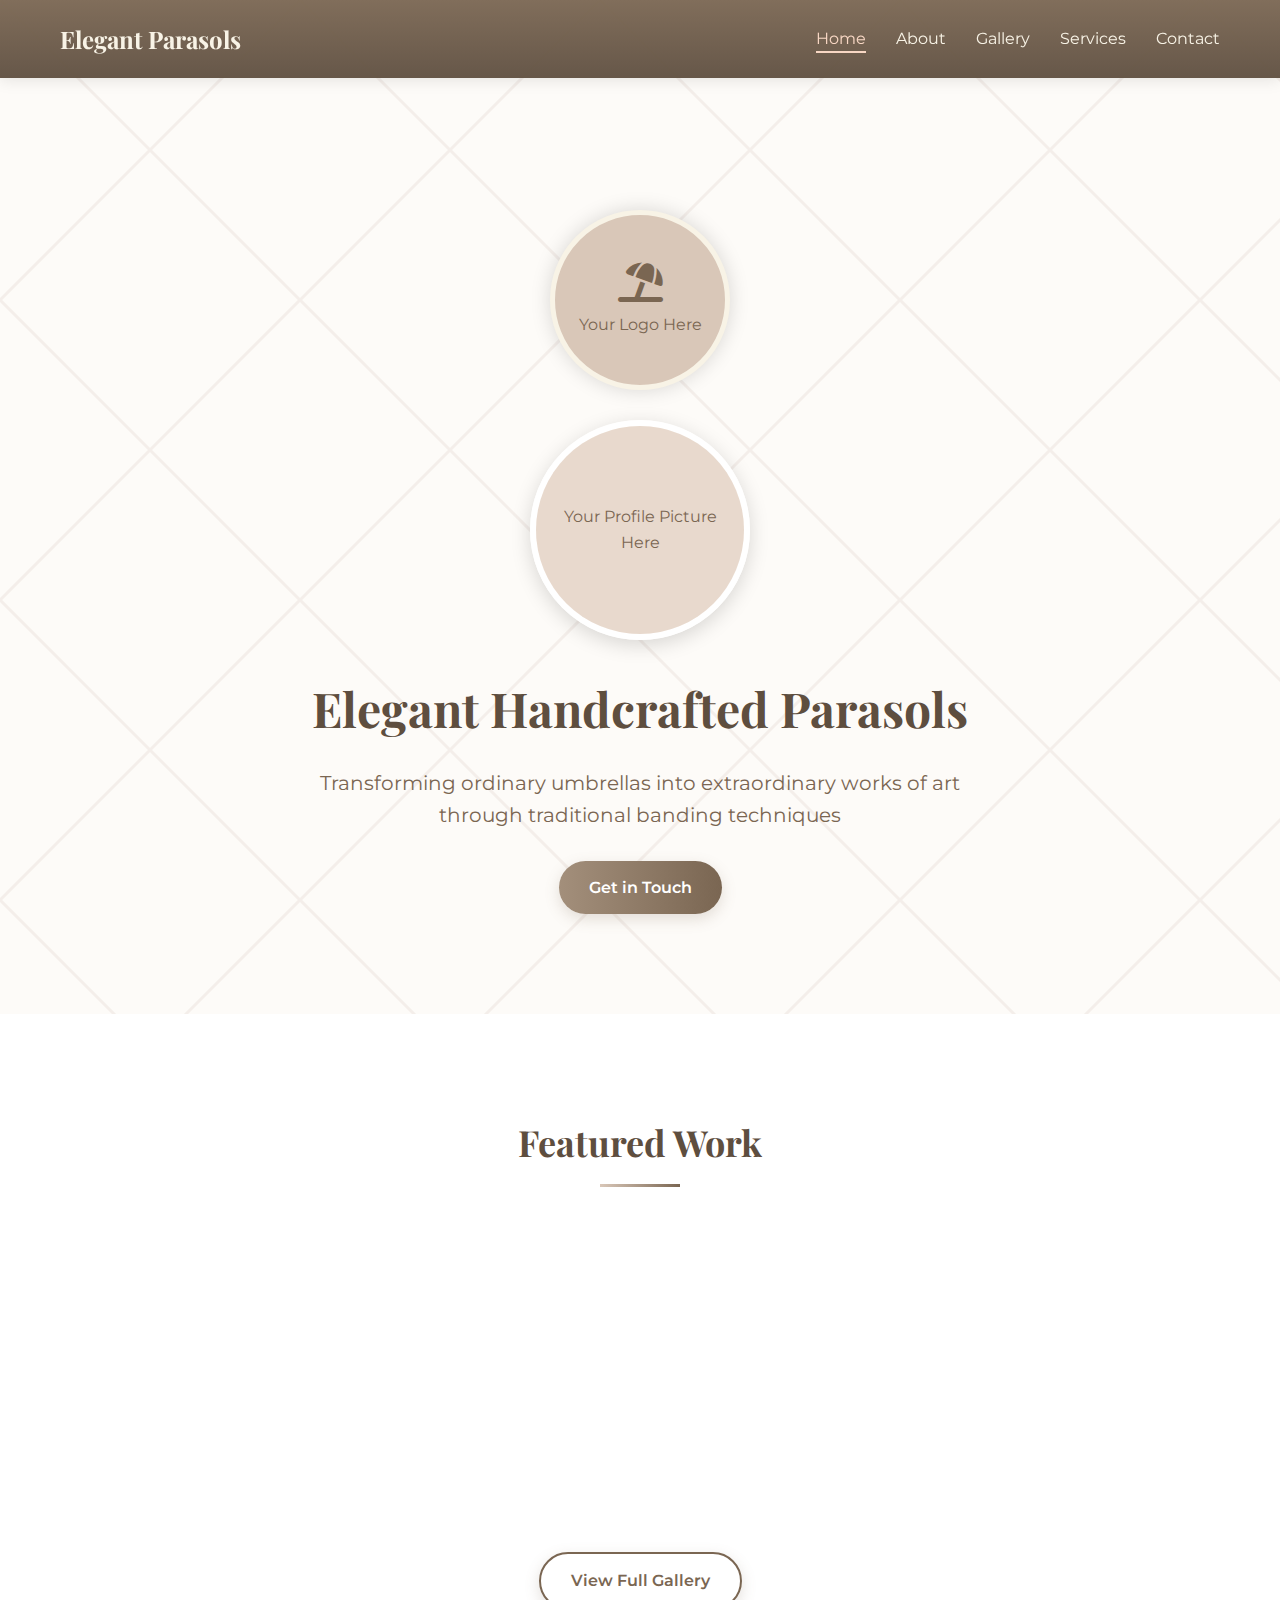
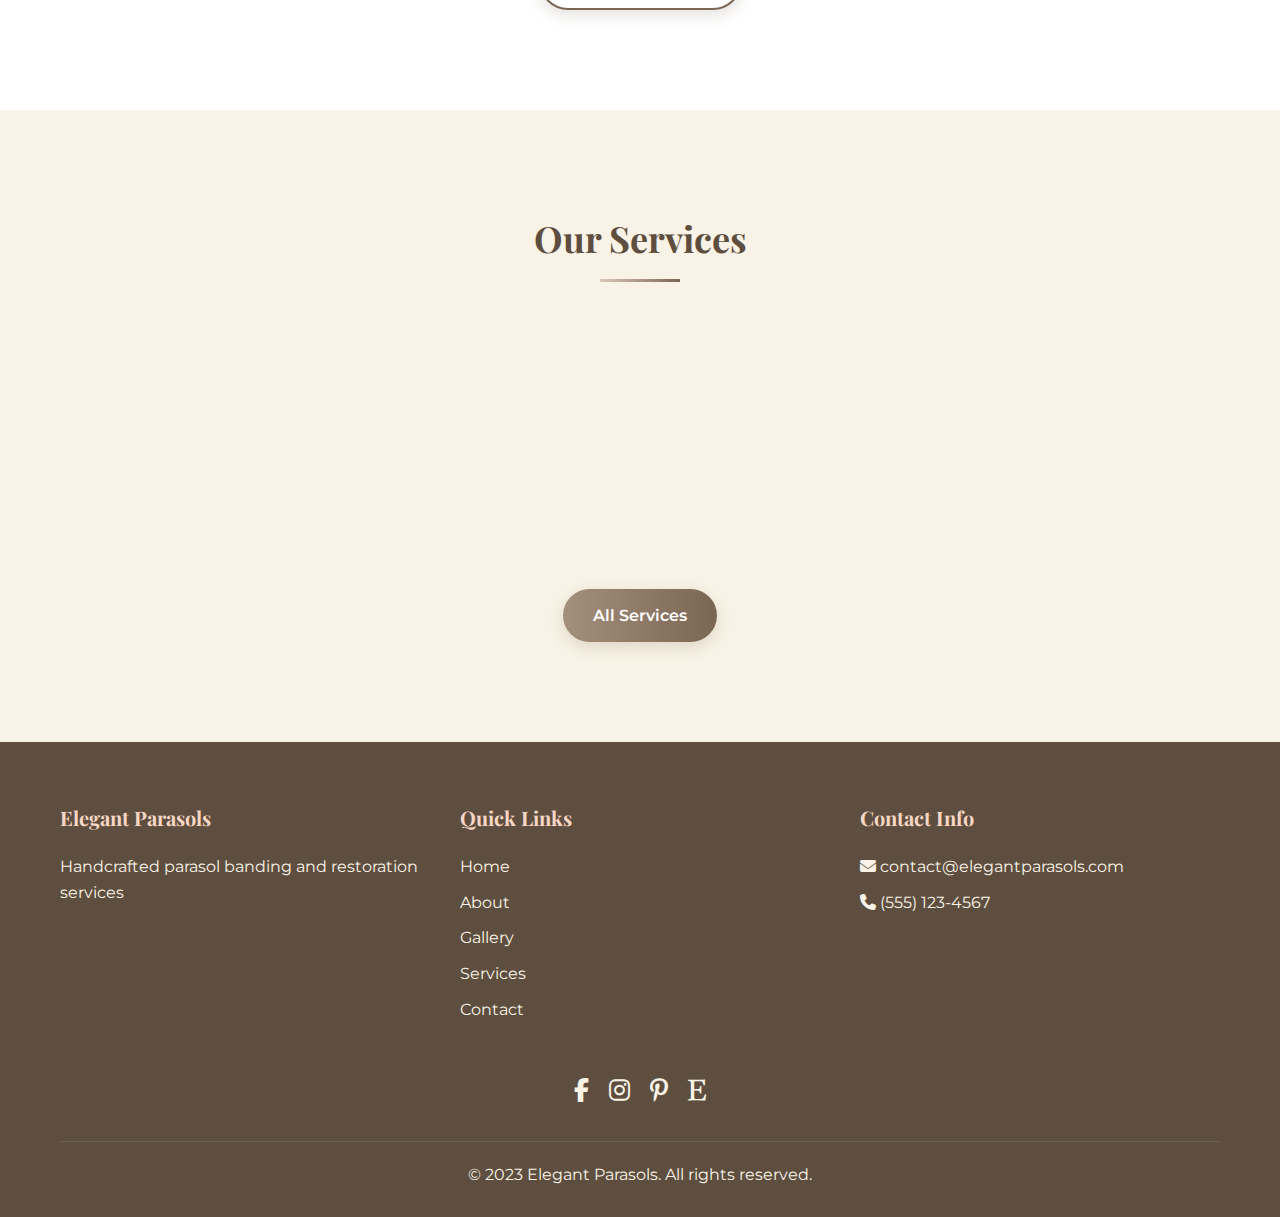
<file: personal-portfolio/index.html>
<!DOCTYPE html>
<html lang="en">
<head>
    <meta charset="UTF-8">
    <meta name="viewport" content="width=device-width, initial-scale=1.0">
    <title>Elegant Parasols | Handcrafted Banding Artistry</title>
    <link rel="stylesheet" href="style.css">
    <link href="https://fonts.googleapis.com/css2?family=Playfair+Display:wght@400;700&family=Montserrat:wght@300;400;500&display=swap" rel="stylesheet">
    <link rel="stylesheet" href="https://cdnjs.cloudflare.com/ajax/libs/font-awesome/6.4.0/css/all.min.css">
</head>
<body>
    <header>
        <div class="container">
            <nav>
                <a href="index.html" class="logo">Elegant Parasols</a>
                <button class="mobile-toggle">
                    <i class="fas fa-bars"></i>
                </button>
                <ul class="nav-links">
                    <li><a href="index.html" class="active">Home</a></li>
                    <li><a href="about.html">About</a></li>
                    <li><a href="gallery.html">Gallery</a></li>
                    <li><a href="services.html">Services</a></li>
                    <li><a href="contact.html">Contact</a></li>
                </ul>
            </nav>
        </div>
    </header>

    <section class="hero">
        <div class="container">
            <div class="logo-center">
                <div class="logo-placeholder">
                    <i class="fas fa-umbrella-beach"></i>
                    <span>Your Logo Here</span>
                </div>
            </div>
            <div class="profile-container">
                <div class="profile-image">
                    Your Profile Picture Here
                </div>
            </div>
            <h1>Elegant Handcrafted Parasols</h1>
            <p>Transforming ordinary umbrellas into extraordinary works of art through traditional banding techniques</p>
            <a href="contact.html" class="btn">Get in Touch</a>
        </div>
    </section>

    <section class="featured">
        <div class="container">
            <h2 class="section-title">Featured Work</h2>
            <div class="gallery-preview">
                <div class="gallery-item">
                    <div class="gallery-image">Parasol Image 1</div>
                    <div class="gallery-overlay">
                        <h3>Bridal Parasol</h3>
                        <p>Hand-banded with French lace</p>
                    </div>
                </div>
                <div class="gallery-item">
                    <div class="gallery-image">Parasol Image 2</div>
                    <div class="gallery-overlay">
                        <h3>Victorian Design</h3>
                        <p>Silk ribbon banding</p>
                    </div>
                </div>
                <div class="gallery-item">
                    <div class="gallery-image">Parasol Image 3</div>
                    <div class="gallery-overlay">
                        <h3>Custom Wedding Set</h3>
                        <p>Matching parasols for bride and maids</p>
                    </div>
                </div>
            </div>
            <div class="center-btn">
                <a href="gallery.html" class="btn btn-outline">View Full Gallery</a>
            </div>
        </div>
    </section>

    <section class="services-preview">
        <div class="container">
            <h2 class="section-title">Our Services</h2>
            <div class="services-grid">
                <div class="service-card">
                    <i class="fas fa-ring"></i>
                    <h3>Bridal Parasols</h3>
                    <p>Custom designed parasols for your special day</p>
                </div>
                <div class="service-card">
                    <i class="fas fa-history"></i>
                    <h3>Restoration</h3>
                    <p>Repair and refresh antique parasols</p>
                </div>
                <div class="service-card">
                    <i class="fas fa-palette"></i>
                    <h3>Custom Designs</h3>
                    <p>Unique creations to match your vision</p>
                </div>
            </div>
            <div class="center-btn">
                <a href="services.html" class="btn">All Services</a>
            </div>
        </div>
    </section>

    <footer>
        <div class="container">
            <div class="footer-content">
                <div class="footer-section">
                    <h3>Elegant Parasols</h3>
                    <p>Handcrafted parasol banding and restoration services</p>
                </div>
                <div class="footer-section">
                    <h3>Quick Links</h3>
                    <ul>
                        <li><a href="index.html">Home</a></li>
                        <li><a href="about.html">About</a></li>
                        <li><a href="gallery.html">Gallery</a></li>
                        <li><a href="services.html">Services</a></li>
                        <li><a href="contact.html">Contact</a></li>
                    </ul>
                </div>
                <div class="footer-section">
                    <h3>Contact Info</h3>
                    <p><i class="fas fa-envelope"></i> contact@elegantparasols.com</p>
                    <p><i class="fas fa-phone"></i> (555) 123-4567</p>
                </div>
            </div>
            <div class="social-links">
                <a href="#"><i class="fab fa-facebook-f"></i></a>
                <a href="#"><i class="fab fa-instagram"></i></a>
                <a href="#"><i class="fab fa-pinterest-p"></i></a>
                <a href="#"><i class="fab fa-etsy"></i></a>
            </div>
            <p class="copyright">&copy; 2023 Elegant Parasols. All rights reserved.</p>
        </div>
    </footer>

    <script src="app.js"></script>
</body>
</html>
</file>
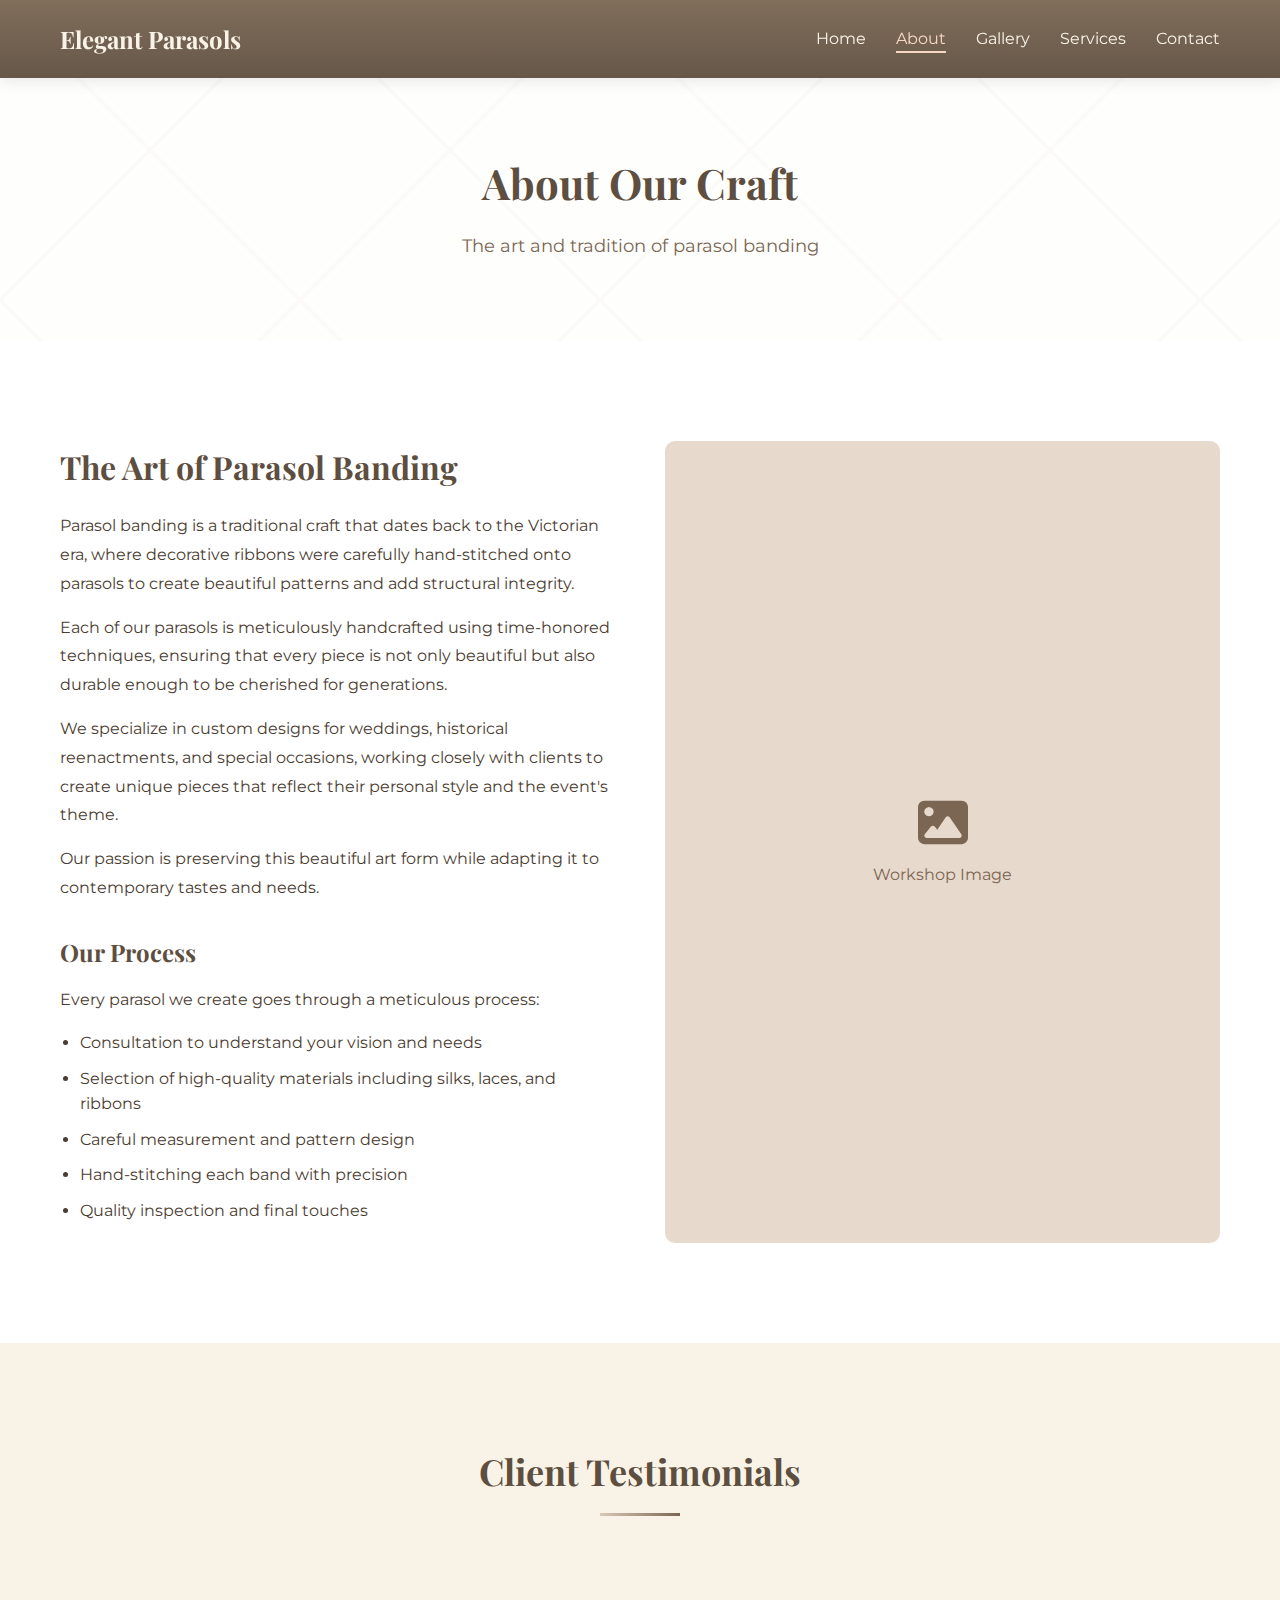
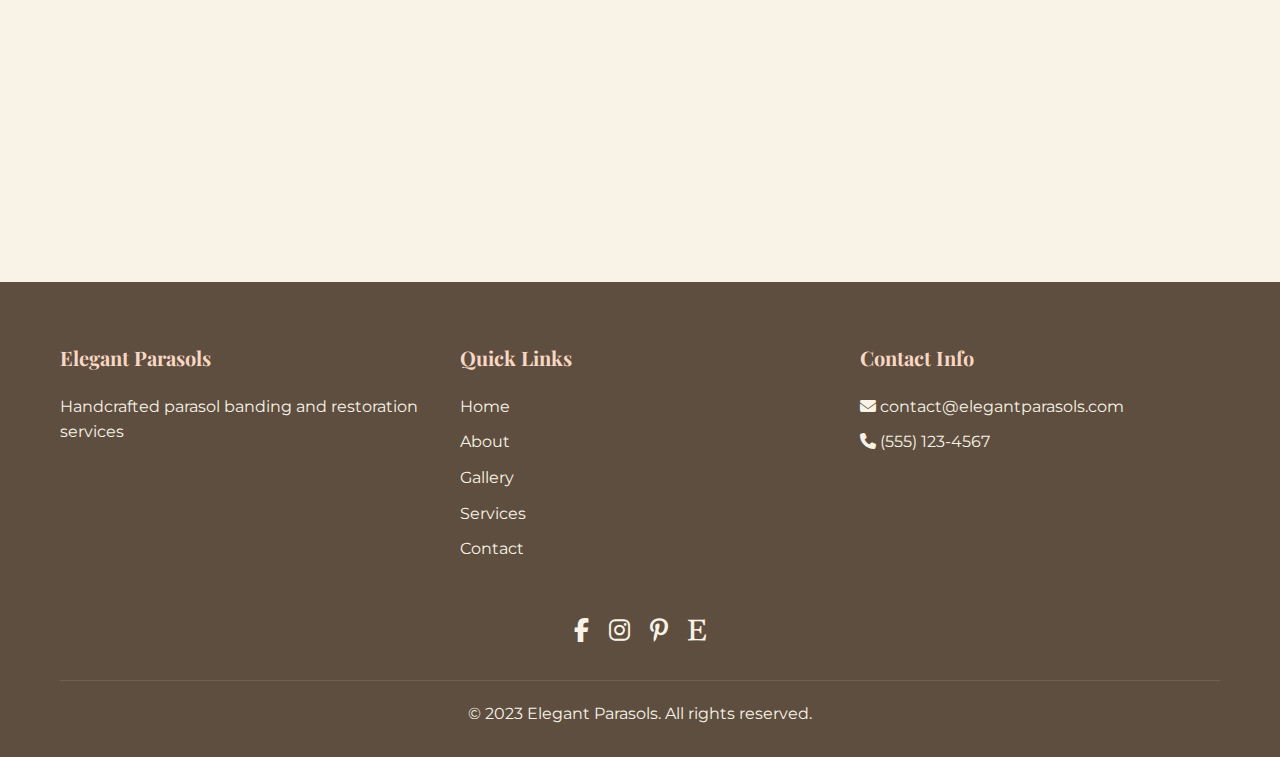
<file: personal-portfolio/about.html>
<!DOCTYPE html>
<html lang="en">
<head>
    <meta charset="UTF-8">
    <meta name="viewport" content="width=device-width, initial-scale=1.0">
    <title>About Us | Elegant Parasols</title>
    <link rel="stylesheet" href="style.css">
    <link href="https://fonts.googleapis.com/css2?family=Playfair+Display:wght@400;700&family=Montserrat:wght@300;400;500&display=swap" rel="stylesheet">
    <link rel="stylesheet" href="https://cdnjs.cloudflare.com/ajax/libs/font-awesome/6.4.0/css/all.min.css">
</head>
<body>
    <header>
        <div class="container">
            <nav>
                <a href="index.html" class="logo">Elegant Parasols</a>
                <button class="mobile-toggle">
                    <i class="fas fa-bars"></i>
                </button>
                <ul class="nav-links">
                    <li><a href="index.html">Home</a></li>
                    <li><a href="about.html" class="active">About</a></li>
                    <li><a href="gallery.html">Gallery</a></li>
                    <li><a href="services.html">Services</a></li>
                    <li><a href="contact.html">Contact</a></li>
                </ul>
            </nav>
        </div>
    </header>

    <section class="page-hero">
        <div class="container">
            <h1>About Our Craft</h1>
            <p>The art and tradition of parasol banding</p>
        </div>
    </section>

    <section class="about-content">
        <div class="container">
            <div class="about-grid">
                <div class="about-text">
                    <h2>The Art of Parasol Banding</h2>
                    <p>Parasol banding is a traditional craft that dates back to the Victorian era, where decorative ribbons were carefully hand-stitched onto parasols to create beautiful patterns and add structural integrity.</p>
                    <p>Each of our parasols is meticulously handcrafted using time-honored techniques, ensuring that every piece is not only beautiful but also durable enough to be cherished for generations.</p>
                    <p>We specialize in custom designs for weddings, historical reenactments, and special occasions, working closely with clients to create unique pieces that reflect their personal style and the event's theme.</p>
                    <p>Our passion is preserving this beautiful art form while adapting it to contemporary tastes and needs.</p>
                    
                    <h3>Our Process</h3>
                    <p>Every parasol we create goes through a meticulous process:</p>
                    <ul>
                        <li>Consultation to understand your vision and needs</li>
                        <li>Selection of high-quality materials including silks, laces, and ribbons</li>
                        <li>Careful measurement and pattern design</li>
                        <li>Hand-stitching each band with precision</li>
                        <li>Quality inspection and final touches</li>
                    </ul>
                </div>
                <div class="about-image">
                    <div class="image-placeholder">
                        <i class="fas fa-image"></i>
                        <span>Workshop Image</span>
                    </div>
                </div>
            </div>
        </div>
    </section>

    <section class="testimonials">
        <div class="container">
            <h2 class="section-title">Client Testimonials</h2>
            <div class="testimonial-grid">
                <div class="testimonial">
                    <div class="testimonial-content">
                        <p>"My bridal parasol was absolutely stunning! It complemented my wedding dress perfectly and became a family heirloom."</p>
                        <div class="testimonial-author">- Sarah J.</div>
                    </div>
                </div>
                <div class="testimonial">
                    <div class="testimonial-content">
                        <p>"The restoration of my grandmother's parasol was handled with such care and respect. It looks beautiful again."</p>
                        <div class="testimonial-author">- Michael T.</div>
                    </div>
                </div>
                <div class="testimonial">
                    <div class="testimonial-content">
                        <p>"The attention to detail in my custom parasol was extraordinary. I couldn't be happier with the result."</p>
                        <div class="testimonial-author">- Emily R.</div>
                    </div>
                </div>
            </div>
        </div>
    </section>

    <footer>
        <div class="container">
            <div class="footer-content">
                <div class="footer-section">
                    <h3>Elegant Parasols</h3>
                    <p>Handcrafted parasol banding and restoration services</p>
                </div>
                <div class="footer-section">
                    <h3>Quick Links</h3>
                    <ul>
                        <li><a href="index.html">Home</a></li>
                        <li><a href="about.html">About</a></li>
                        <li><a href="gallery.html">Gallery</a></li>
                        <li><a href="services.html">Services</a></li>
                        <li><a href="contact.html">Contact</a></li>
                    </ul>
                </div>
                <div class="footer-section">
                    <h3>Contact Info</h3>
                    <p><i class="fas fa-envelope"></i> contact@elegantparasols.com</p>
                    <p><i class="fas fa-phone"></i> (555) 123-4567</p>
                </div>
            </div>
            <div class="social-links">
                <a href="#"><i class="fab fa-facebook-f"></i></a>
                <a href="#"><i class="fab fa-instagram"></i></a>
                <a href="#"><i class="fab fa-pinterest-p"></i></a>
                <a href="#"><i class="fab fa-etsy"></i></a>
            </div>
            <p class="copyright">&copy; 2023 Elegant Parasols. All rights reserved.</p>
        </div>
    </footer>

    <script src="app.js"></script>
</body>
</html>
</file>
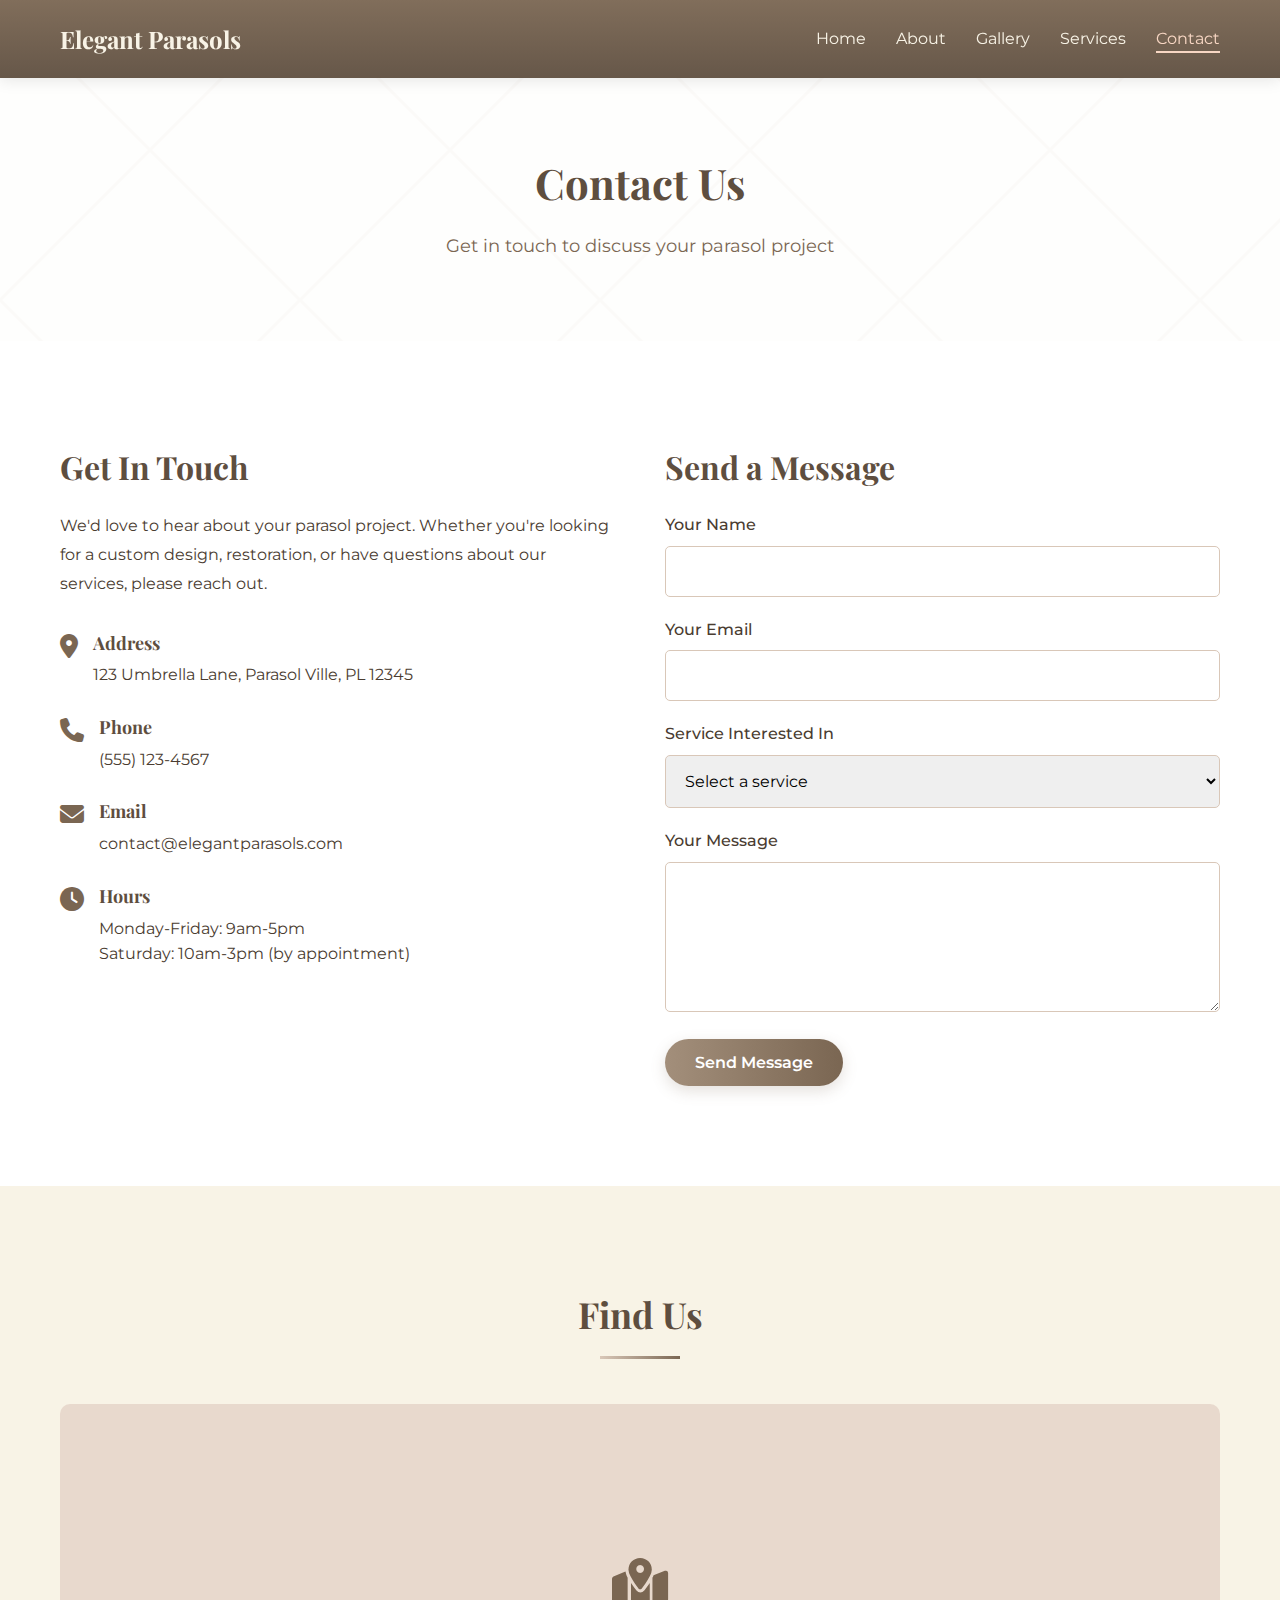
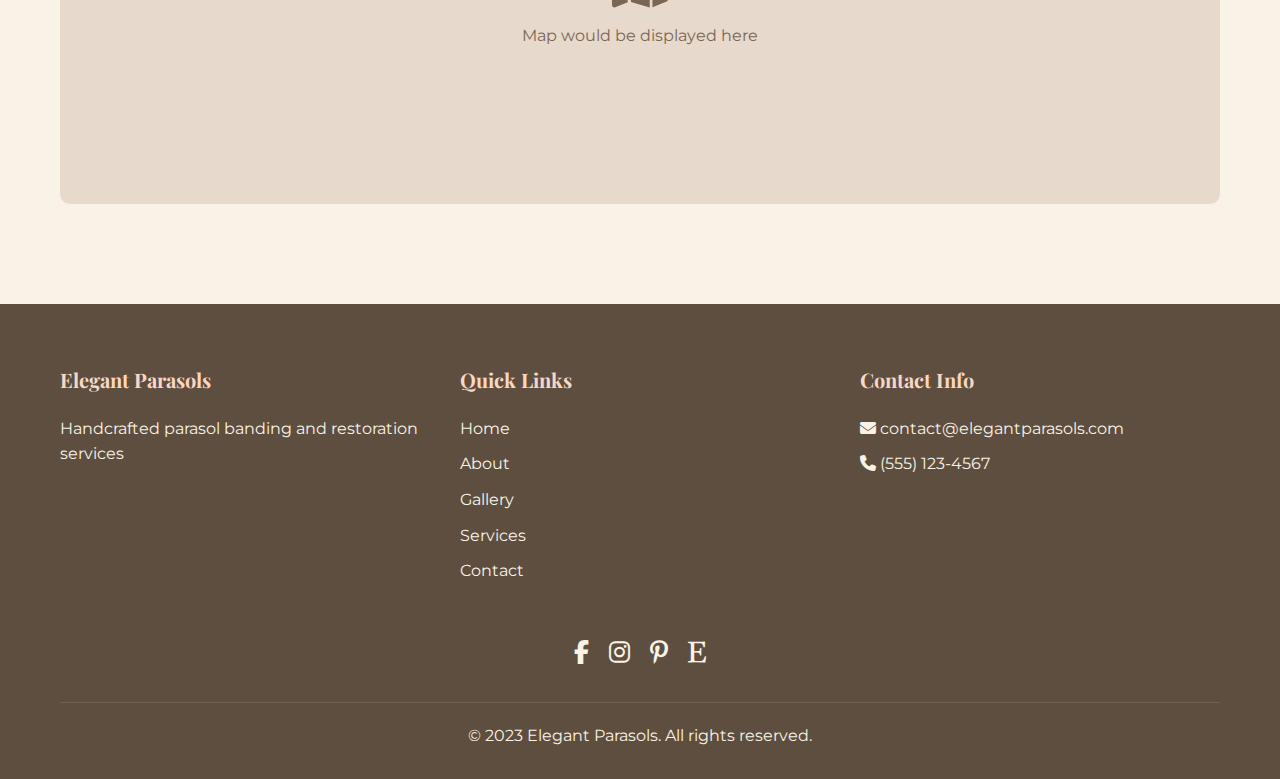
<file: personal-portfolio/contact.html>
<!DOCTYPE html>
<html lang="en">
<head>
    <meta charset="UTF-8">
    <meta name="viewport" content="width=device-width, initial-scale=1.0">
    <title>Contact Us | Elegant Parasols</title>
    <link rel="stylesheet" href="style.css">
    <link href="https://fonts.googleapis.com/css2?family=Playfair+Display:wght@400;700&family=Montserrat:wght@300;400;500&display=swap" rel="stylesheet">
    <link rel="stylesheet" href="https://cdnjs.cloudflare.com/ajax/libs/font-awesome/6.4.0/css/all.min.css">
</head>
<body>
    <header>
        <div class="container">
            <nav>
                <a href="index.html" class="logo">Elegant Parasols</a>
                <button class="mobile-toggle">
                    <i class="fas fa-bars"></i>
                </button>
                <ul class="nav-links">
                    <li><a href="index.html">Home</a></li>
                    <li><a href="about.html">About</a></li>
                    <li><a href="gallery.html">Gallery</a></li>
                    <li><a href="services.html">Services</a></li>
                    <li><a href="contact.html" class="active">Contact</a></li>
                </ul>
            </nav>
        </div>
    </header>

    <section class="page-hero">
        <div class="container">
            <h1>Contact Us</h1>
            <p>Get in touch to discuss your parasol project</p>
        </div>
    </section>

    <section class="contact-content">
        <div class="container">
            <div class="contact-grid">
                <div class="contact-info">
                    <h2>Get In Touch</h2>
                    <p>We'd love to hear about your parasol project. Whether you're looking for a custom design, restoration, or have questions about our services, please reach out.</p>
                    
                    <div class="info-item">
                        <i class="fas fa-map-marker-alt"></i>
                        <div>
                            <h3>Address</h3>
                            <p>123 Umbrella Lane, Parasol Ville, PL 12345</p>
                        </div>
                    </div>
                    
                    <div class="info-item">
                        <i class="fas fa-phone"></i>
                        <div>
                            <h3>Phone</h3>
                            <p>(555) 123-4567</p>
                        </div>
                    </div>
                    
                    <div class="info-item">
                        <i class="fas fa-envelope"></i>
                        <div>
                            <h3>Email</h3>
                            <p>contact@elegantparasols.com</p>
                        </div>
                    </div>
                    
                    <div class="info-item">
                        <i class="fas fa-clock"></i>
                        <div>
                            <h3>Hours</h3>
                            <p>Monday-Friday: 9am-5pm</p>
                            <p>Saturday: 10am-3pm (by appointment)</p>
                        </div>
                    </div>
                </div>
                
                <div class="contact-form">
                    <h2>Send a Message</h2>
                    <form id="contactForm">
                        <div class="form-group">
                            <label for="name">Your Name</label>
                            <input type="text" id="name" name="name" required>
                        </div>
                        
                        <div class="form-group">
                            <label for="email">Your Email</label>
                            <input type="email" id="email" name="email" required>
                        </div>
                        
                        <div class="form-group">
                            <label for="service">Service Interested In</label>
                            <select id="service" name="service">
                                <option value="">Select a service</option>
                                <option value="bridal">Bridal Parasol</option>
                                <option value="restoration">Restoration</option>
                                <option value="custom">Custom Design</option>
                                <option value="other">Other</option>
                            </select>
                        </div>
                        
                        <div class="form-group">
                            <label for="message">Your Message</label>
                            <textarea id="message" name="message" rows="5" required></textarea>
                        </div>
                        
                        <button type="submit" class="btn">Send Message</button>
                    </form>
                </div>
            </div>
        </div>
    </section>

    <section class="map">
        <div class="container">
            <h2 class="section-title">Find Us</h2>
            <div class="map-placeholder">
                <i class="fas fa-map-marked-alt"></i>
                <p>Map would be displayed here</p>
            </div>
        </div>
    </section>

    <footer>
        <div class="container">
            <div class="footer-content">
                <div class="footer-section">
                    <h3>Elegant Parasols</h3>
                    <p>Handcrafted parasol banding and restoration services</p>
                </div>
                <div class="footer-section">
                    <h3>Quick Links</h3>
                    <ul>
                        <li><a href="index.html">Home</a></li>
                        <li><a href="about.html">About</a></li>
                        <li><a href="gallery.html">Gallery</a></li>
                        <li><a href="services.html">Services</a></li>
                        <li><a href="contact.html">Contact</a></li>
                    </ul>
                </div>
                <div class="footer-section">
                    <h3>Contact Info</h3>
                    <p><i class="fas fa-envelope"></i> contact@elegantparasols.com</p>
                    <p><i class="fas fa-phone"></i> (555) 123-4567</p>
                </div>
            </div>
            <div class="social-links">
                <a href="#"><i class="fab fa-facebook-f"></i></a>
                <a href="#"><i class="fab fa-instagram"></i></a>
                <a href="#"><i class="fab fa-pinterest-p"></i></a>
                <a href="#"><i class="fab fa-etsy"></i></a>
            </div>
            <p class="copyright">&copy; 2023 Elegant Parasols. All rights reserved.</p>
        </div>
    </footer>

    <script src="app.js"></script>
</body>
</html>
</file>
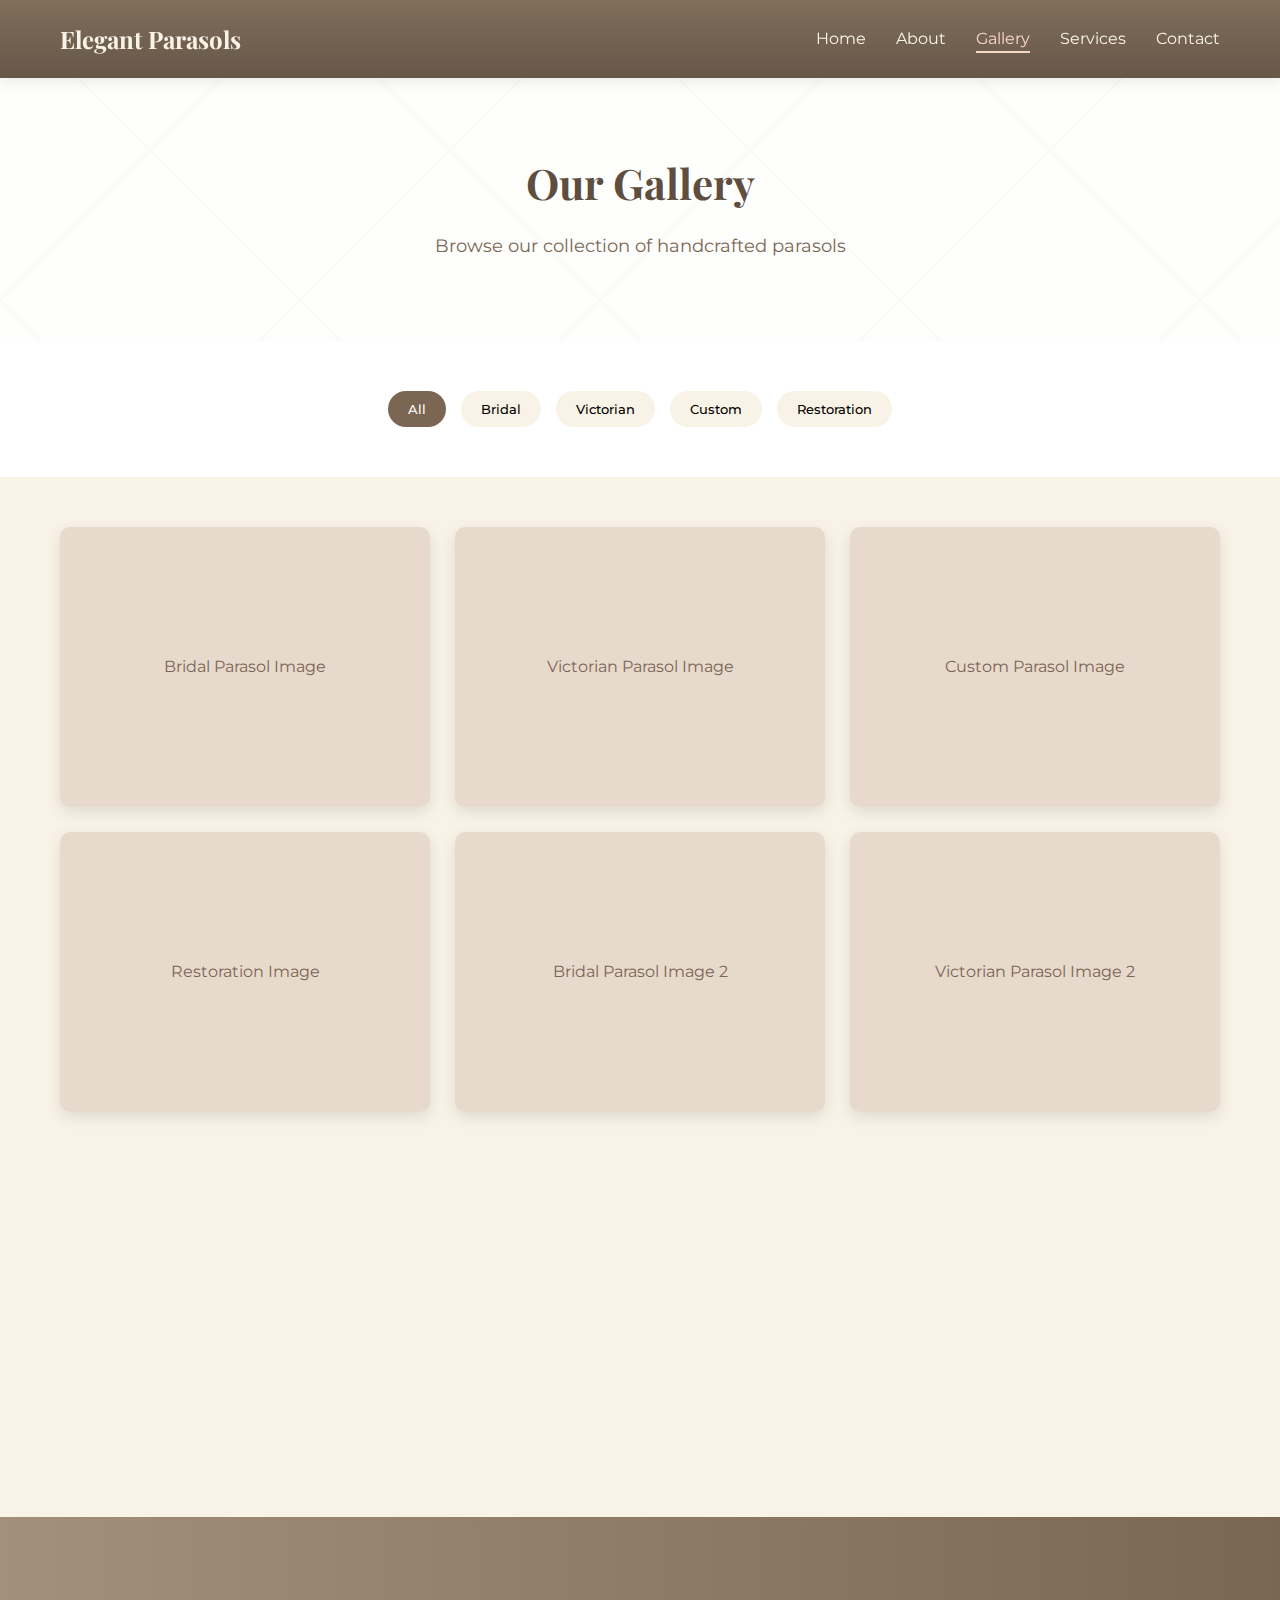
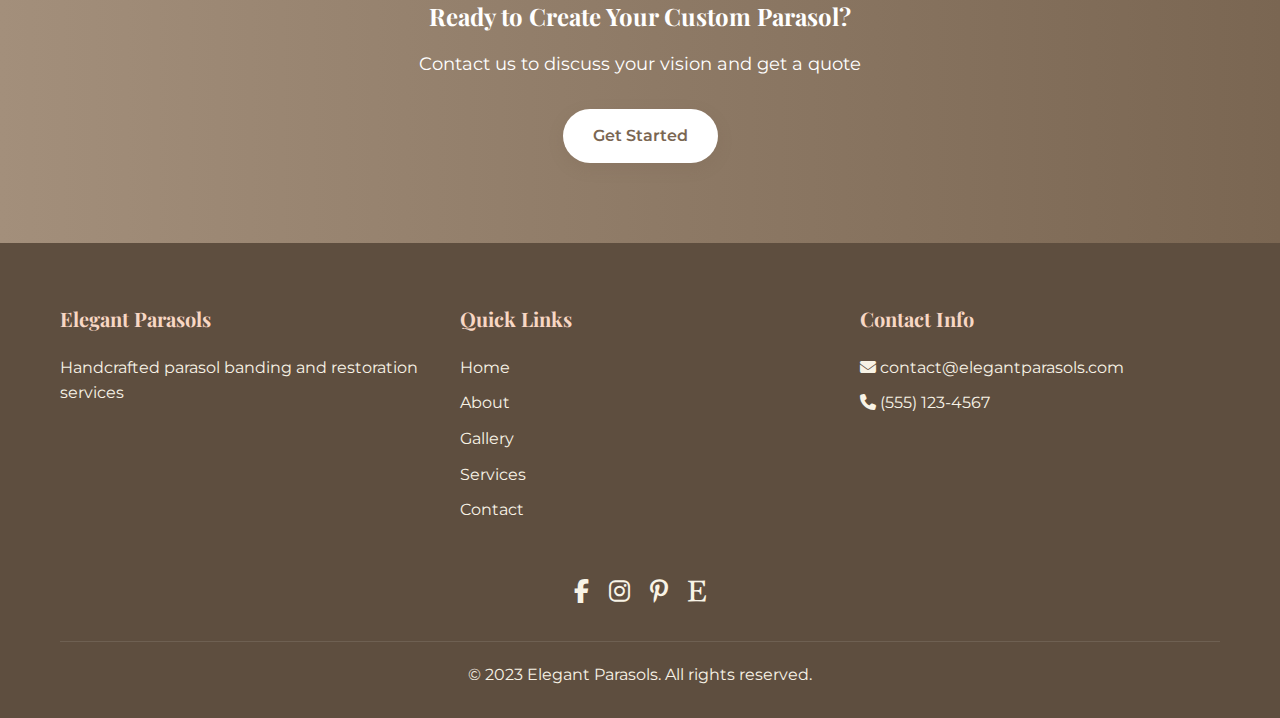
<file: personal-portfolio/gallery.html>
<!DOCTYPE html>
<html lang="en">
<head>
    <meta charset="UTF-8">
    <meta name="viewport" content="width=device-width, initial-scale=1.0">
    <title>Gallery | Elegant Parasols</title>
    <link rel="stylesheet" href="style.css">
    <link href="https://fonts.googleapis.com/css2?family=Playfair+Display:wght@400;700&family=Montserrat:wght@300;400;500&display=swap" rel="stylesheet">
    <link rel="stylesheet" href="https://cdnjs.cloudflare.com/ajax/libs/font-awesome/6.4.0/css/all.min.css">
</head>
<body>
    <header>
        <div class="container">
            <nav>
                <a href="index.html" class="logo">Elegant Parasols</a>
                <button class="mobile-toggle">
                    <i class="fas fa-bars"></i>
                </button>
                <ul class="nav-links">
                    <li><a href="index.html">Home</a></li>
                    <li><a href="about.html">About</a></li>
                    <li><a href="gallery.html" class="active">Gallery</a></li>
                    <li><a href="services.html">Services</a></li>
                    <li><a href="contact.html">Contact</a></li>
                </ul>
            </nav>
        </div>
    </header>

    <section class="page-hero">
        <div class="container">
            <h1>Our Gallery</h1>
            <p>Browse our collection of handcrafted parasols</p>
        </div>
    </section>

    <section class="gallery-filters">
        <div class="container">
            <div class="filter-buttons">
                <button class="filter-btn active" data-filter="all">All</button>
                <button class="filter-btn" data-filter="bridal">Bridal</button>
                <button class="filter-btn" data-filter="victorian">Victorian</button>
                <button class="filter-btn" data-filter="custom">Custom</button>
                <button class="filter-btn" data-filter="restoration">Restoration</button>
            </div>
        </div>
    </section>

    <section class="gallery-full">
        <div class="container">
            <div class="gallery-grid">
                <div class="gallery-item" data-category="bridal">
                    <div class="gallery-image">Bridal Parasol Image</div>
                    <div class="gallery-overlay">
                        <h3>Bridal Parasol</h3>
                        <p>Hand-banded with French lace</p>
                    </div>
                </div>
                <div class="gallery-item" data-category="victorian">
                    <div class="gallery-image">Victorian Parasol Image</div>
                    <div class="gallery-overlay">
                        <h3>Victorian Design</h3>
                        <p>Silk ribbon banding</p>
                    </div>
                </div>
                <div class="gallery-item" data-category="custom">
                    <div class="gallery-image">Custom Parasol Image</div>
                    <div class="gallery-overlay">
                        <h3>Custom Wedding Set</h3>
                        <p>Matching parasols for bride and maids</p>
                    </div>
                </div>
                <div class="gallery-item" data-category="restoration">
                    <div class="gallery-image">Restoration Image</div>
                    <div class="gallery-overlay">
                        <h3>Antique Restoration</h3>
                        <p>1920s parasol brought back to life</p>
                    </div>
                </div>
                <div class="gallery-item" data-category="bridal">
                    <div class="gallery-image">Bridal Parasol Image 2</div>
                    <div class="gallery-overlay">
                        <h3>Modern Bridal</h3>
                        <p>Contemporary design with satin bands</p>
                    </div>
                </div>
                <div class="gallery-item" data-category="victorian">
                    <div class="gallery-image">Victorian Parasol Image 2</div>
                    <div class="gallery-overlay">
                        <h3>Edwardian Style</h3>
                        <p>Delicate lace overlay</p>
                    </div>
                </div>
                <div class="gallery-item" data-category="custom">
                    <div class="gallery-image">Custom Parasol Image 2</div>
                    <div class="gallery-overlay">
                        <h3>Garden Party</h3>
                        <p>Floral themed custom design</p>
                    </div>
                </div>
                <div class="gallery-item" data-category="restoration">
                    <div class="gallery-image">Restoration Image 2</div>
                    <div class="gallery-overlay">
                        <h3>Family Heirloom</h3>
                        <p>Century-old parasol carefully restored</p>
                    </div>
                </div>
                <div class="gallery-item" data-category="bridal">
                    <div class="gallery-image">Bridal Parasol Image 3</div>
                    <div class="gallery-overlay">
                        <h3>Classic Elegance</h3>
                        <p>Satin banding with pearl details</p>
                    </div>
                </div>
            </div>
        </div>
    </section>

    <section class="cta">
        <div class="container">
            <h2>Ready to Create Your Custom Parasol?</h2>
            <p>Contact us to discuss your vision and get a quote</p>
            <a href="contact.html" class="btn">Get Started</a>
        </div>
    </section>

    <footer>
        <div class="container">
            <div class="footer-content">
                <div class="footer-section">
                    <h3>Elegant Parasols</h3>
                    <p>Handcrafted parasol banding and restoration services</p>
                </div>
                <div class="footer-section">
                    <h3>Quick Links</h3>
                    <ul>
                        <li><a href="index.html">Home</a></li>
                        <li><a href="about.html">About</a></li>
                        <li><a href="gallery.html">Gallery</a></li>
                        <li><a href="services.html">Services</a></li>
                        <li><a href="contact.html">Contact</a></li>
                    </ul>
                </div>
                <div class="footer-section">
                    <h3>Contact Info</h3>
                    <p><i class="fas fa-envelope"></i> contact@elegantparasols.com</p>
                    <p><i class="fas fa-phone"></i> (555) 123-4567</p>
                </div>
            </div>
            <div class="social-links">
                <a href="#"><i class="fab fa-facebook-f"></i></a>
                <a href="#"><i class="fab fa-instagram"></i></a>
                <a href="#"><i class="fab fa-pinterest-p"></i></a>
                <a href="#"><i class="fab fa-etsy"></i></a>
            </div>
            <p class="copyright">&copy; 2023 Elegant Parasols. All rights reserved.</p>
        </div>
    </footer>

    <script src="app.js"></script>
</body>
</html>
</file>
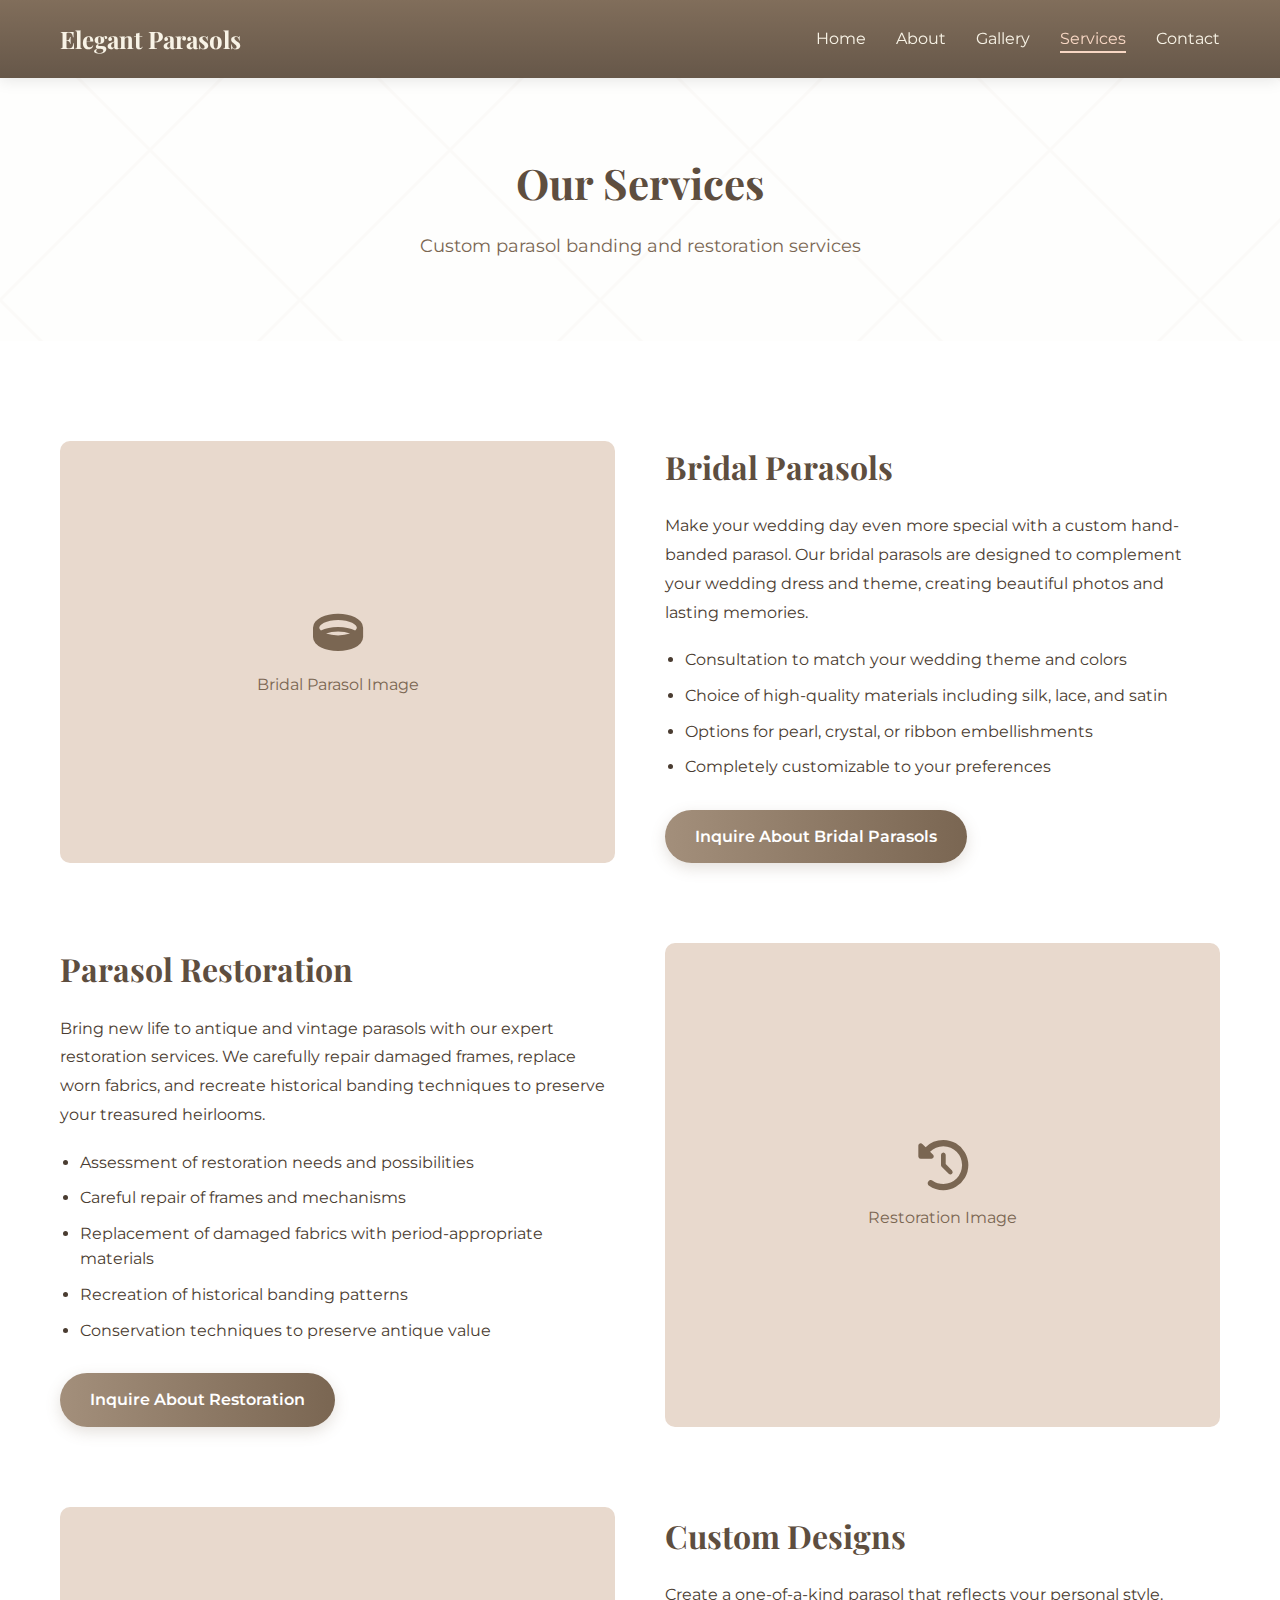
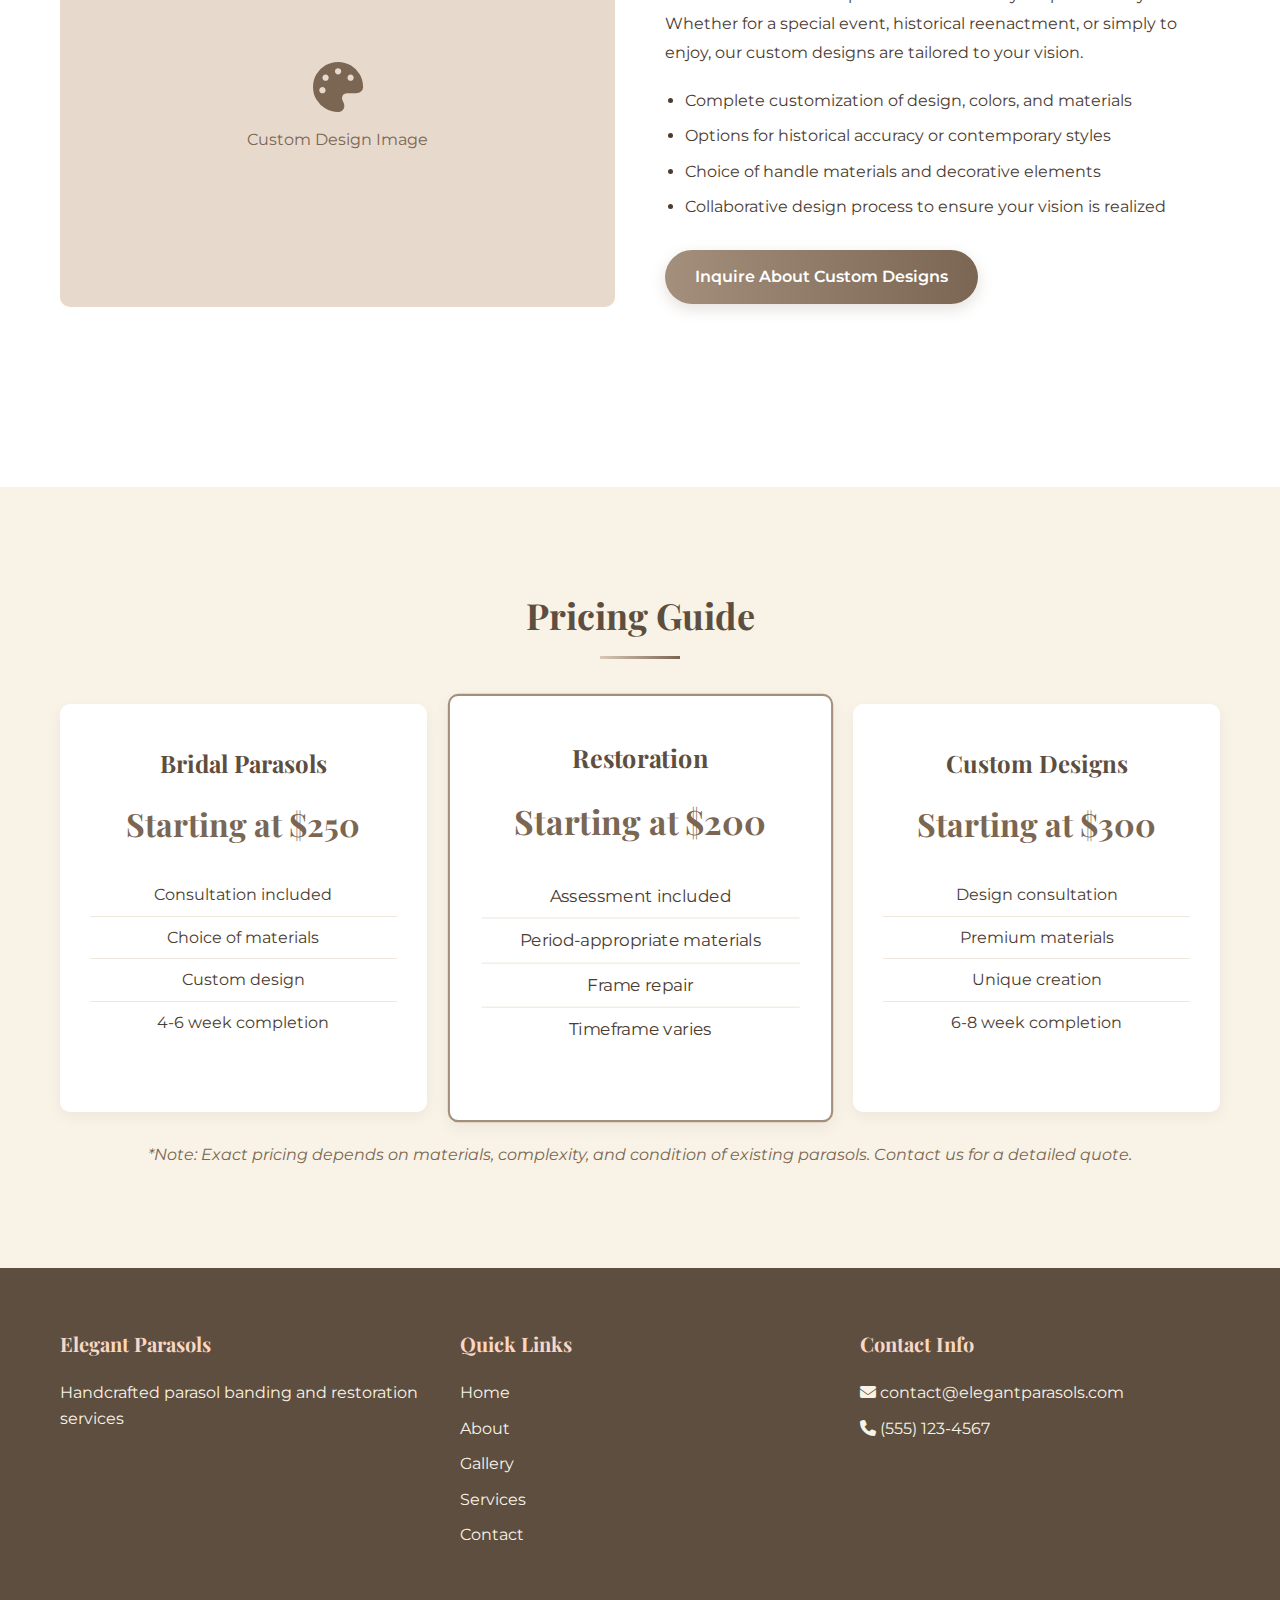
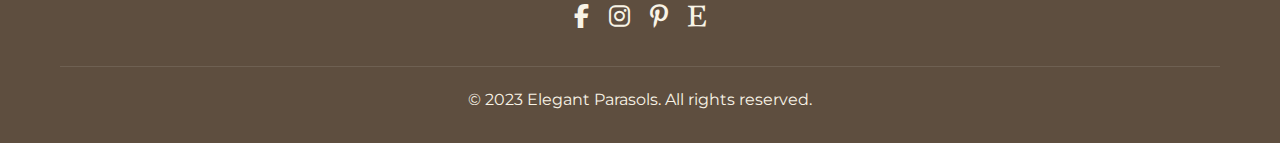
<file: personal-portfolio/services.html>
<!DOCTYPE html>
<html lang="en">
<head>
    <meta charset="UTF-8">
    <meta name="viewport" content="width=device-width, initial-scale=1.0">
    <title>Services | Elegant Parasols</title>
    <link rel="stylesheet" href="style.css">
    <link href="https://fonts.googleapis.com/css2?family=Playfair+Display:wght@400;700&family=Montserrat:wght@300;400;500&display=swap" rel="stylesheet">
    <link rel="stylesheet" href="https://cdnjs.cloudflare.com/ajax/libs/font-awesome/6.4.0/css/all.min.css">
</head>
<body>
    <header>
        <div class="container">
            <nav>
                <a href="index.html" class="logo">Elegant Parasols</a>
                <button class="mobile-toggle">
                    <i class="fas fa-bars"></i>
                </button>
                <ul class="nav-links">
                    <li><a href="index.html">Home</a></li>
                    <li><a href="about.html">About</a></li>
                    <li><a href="gallery.html">Gallery</a></li>
                    <li><a href="services.html" class="active">Services</a></li>
                    <li><a href="contact.html">Contact</a></li>
                </ul>
            </nav>
        </div>
    </header>

    <section class="page-hero">
        <div class="container">
            <h1>Our Services</h1>
            <p>Custom parasol banding and restoration services</p>
        </div>
    </section>

    <section class="services-detail">
        <div class="container">
            <div class="service">
                <div class="service-image">
                    <div class="image-placeholder">
                        <i class="fas fa-ring"></i>
                        <span>Bridal Parasol Image</span>
                    </div>
                </div>
                <div class="service-content">
                    <h2>Bridal Parasols</h2>
                    <p>Make your wedding day even more special with a custom hand-banded parasol. Our bridal parasols are designed to complement your wedding dress and theme, creating beautiful photos and lasting memories.</p>
                    <ul>
                        <li>Consultation to match your wedding theme and colors</li>
                        <li>Choice of high-quality materials including silk, lace, and satin</li>
                        <li>Options for pearl, crystal, or ribbon embellishments</li>
                        <li>Completely customizable to your preferences</li>
                    </ul>
                    <a href="contact.html" class="btn">Inquire About Bridal Parasols</a>
                </div>
            </div>

            <div class="service service-reverse">
                <div class="service-image">
                    <div class="image-placeholder">
                        <i class="fas fa-history"></i>
                        <span>Restoration Image</span>
                    </div>
                </div>
                <div class="service-content">
                    <h2>Parasol Restoration</h2>
                    <p>Bring new life to antique and vintage parasols with our expert restoration services. We carefully repair damaged frames, replace worn fabrics, and recreate historical banding techniques to preserve your treasured heirlooms.</p>
                    <ul>
                        <li>Assessment of restoration needs and possibilities</li>
                        <li>Careful repair of frames and mechanisms</li>
                        <li>Replacement of damaged fabrics with period-appropriate materials</li>
                        <li>Recreation of historical banding patterns</li>
                        <li>Conservation techniques to preserve antique value</li>
                    </ul>
                    <a href="contact.html" class="btn">Inquire About Restoration</a>
                </div>
            </div>

            <div class="service">
                <div class="service-image">
                    <div class="image-placeholder">
                        <i class="fas fa-palette"></i>
                        <span>Custom Design Image</span>
                    </div>
                </div>
                <div class="service-content">
                    <h2>Custom Designs</h2>
                    <p>Create a one-of-a-kind parasol that reflects your personal style. Whether for a special event, historical reenactment, or simply to enjoy, our custom designs are tailored to your vision.</p>
                    <ul>
                        <li>Complete customization of design, colors, and materials</li>
                        <li>Options for historical accuracy or contemporary styles</li>
                        <li>Choice of handle materials and decorative elements</li>
                        <li>Collaborative design process to ensure your vision is realized</li>
                    </ul>
                    <a href="contact.html" class="btn">Inquire About Custom Designs</a>
                </div>
            </div>
        </div>
    </section>

    <section class="pricing">
        <div class="container">
            <h2 class="section-title">Pricing Guide</h2>
            <div class="pricing-grid">
                <div class="pricing-card">
                    <h3>Bridal Parasols</h3>
                    <div class="price">Starting at $250</div>
                    <ul>
                        <li>Consultation included</li>
                        <li>Choice of materials</li>
                        <li>Custom design</li>
                        <li>4-6 week completion</li>
                    </ul>
                </div>
                <div class="pricing-card featured">
                    <h3>Restoration</h3>
                    <div class="price">Starting at $200</div>
                    <ul>
                        <li>Assessment included</li>
                        <li>Period-appropriate materials</li>
                        <li>Frame repair</li>
                        <li>Timeframe varies</li>
                    </ul>
                </div>
                <div class="pricing-card">
                    <h3>Custom Designs</h3>
                    <div class="price">Starting at $300</div>
                    <ul>
                        <li>Design consultation</li>
                        <li>Premium materials</li>
                        <li>Unique creation</li>
                        <li>6-8 week completion</li>
                    </ul>
                </div>
            </div>
            <p class="pricing-note">*Note: Exact pricing depends on materials, complexity, and condition of existing parasols. Contact us for a detailed quote.</p>
        </div>
    </section>

    <footer>
        <div class="container">
            <div class="footer-content">
                <div class="footer-section">
                    <h3>Elegant Parasols</h3>
                    <p>Handcrafted parasol banding and restoration services</p>
                </div>
                <div class="footer-section">
                    <h3>Quick Links</h3>
                    <ul>
                        <li><a href="index.html">Home</a></li>
                        <li><a href="about.html">About</a></li>
                        <li><a href="gallery.html">Gallery</a></li>
                        <li><a href="services.html">Services</a></li>
                        <li><a href="contact.html">Contact</a></li>
                    </ul>
                </div>
                <div class="footer-section">
                    <h3>Contact Info</h3>
                    <p><i class="fas fa-envelope"></i> contact@elegantparasols.com</p>
                    <p><i class="fas fa-phone"></i> (555) 123-4567</p>
                </div>
            </div>
            <div class="social-links">
                <a href="#"><i class="fab fa-facebook-f"></i></a>
                <a href="#"><i class="fab fa-instagram"></i></a>
                <a href="#"><i class="fab fa-pinterest-p"></i></a>
                <a href="#"><i class="fab fa-etsy"></i></a>
            </div>
            <p class="copyright">&copy; 2023 Elegant Parasols. All rights reserved.</p>
        </div>
    </footer>

    <script src="app.js"></script>
</body>
</html>
</file>
<file: personal-portfolio/style.css>
* {
    margin: 0;
    padding: 0;
    box-sizing: border-box;
    font-family: 'Montserrat', sans-serif;
}

body {
    background-color: #faf7f5;
    color: #4a3c31;
    line-height: 1.6;
}

h1, h2, h3, h4, h5 {
    font-family: 'Playfair Display', serif;
    color: #5e4e3f;
}

.container {
    max-width: 1200px;
    margin: 0 auto;
    padding: 0 20px;
}

/* Header & Navigation */
header {
    background: linear-gradient(to bottom, rgba(122, 102, 82, 0.95), rgba(94, 78, 63, 0.95));
    color: #f8f3e6;
    padding: 20px 0;
    position: fixed;
    width: 100%;
    top: 0;
    z-index: 1000;
    box-shadow: 0 2px 15px rgba(0, 0, 0, 0.1);
}

nav {
    display: flex;
    justify-content: space-between;
    align-items: center;
}

.logo {
    font-family: 'Playfair Display', serif;
    font-size: 24px;
    font-weight: 700;
    color: #f8f3e6;
    text-decoration: none;
}

.nav-links {
    display: flex;
    list-style: none;
}

.nav-links li {
    margin-left: 30px;
}

.nav-links a {
    color: #f8f3e6;
    text-decoration: none;
    font-size: 16px;
    transition: all 0.3s ease;
    position: relative;
    padding: 5px 0;
}

.nav-links a.active,
.nav-links a:hover {
    color: #f8d7c4;
}

.nav-links a:after {
    content: '';
    position: absolute;
    width: 0;
    height: 2px;
    bottom: 0;
    left: 0;
    background-color: #f8d7c4;
    transition: width 0.3s ease;
}

.nav-links a.active:after,
.nav-links a:hover:after {
    width: 100%;
}

.mobile-toggle {
    display: none;
    font-size: 24px;
    background: none;
    border: none;
    color: #f8f3e6;
    cursor: pointer;
}

/* Logo Center */
.logo-center {
    display: flex;
    justify-content: center;
    margin: 30px 0;
}

.logo-placeholder {
    width: 180px;
    height: 180px;
    border-radius: 50%;
    background-color: #d9c7b8;
    display: flex;
    flex-direction: column;
    align-items: center;
    justify-content: center;
    border: 5px solid #f8f3e6;
    box-shadow: 0 0 20px rgba(0, 0, 0, 0.15);
    color: #7a6652;
    text-align: center;
    padding: 10px;
}

.logo-placeholder i {
    font-size: 40px;
    margin-bottom: 10px;
}

/* Hero Section */
.hero {
    padding: 180px 0 100px;
    text-align: center;
    background: linear-gradient(rgba(255, 255, 255, 0.7), rgba(255, 255, 255, 0.7)), url('data:image/svg+xml;utf8,<svg xmlns="http://www.w3.org/2000/svg" width="100" height="100" viewBox="0 0 100 100"><rect width="100" height="100" fill="%23f8f3e6"/><path d="M0,0 L100,100 M100,0 L0,100" stroke="%23d9c7b8" stroke-width="1"/></svg>');
    background-size: 300px;
}

.page-hero {
    padding: 150px 0 80px;
    text-align: center;
    background: linear-gradient(rgba(255, 255, 255, 0.9), rgba(255, 255, 255, 0.9)), url('data:image/svg+xml;utf8,<svg xmlns="http://www.w3.org/2000/svg" width="100" height="100" viewBox="0 0 100 100"><rect width="100" height="100" fill="%23f8f3e6"/><path d="M0,0 L100,100 M100,0 L0,100" stroke="%23d9c7b8" stroke-width="1"/></svg>');
    background-size: 300px;
}

.profile-container {
    width: 220px;
    height: 220px;
    border-radius: 50%;
    overflow: hidden;
    margin: 0 auto 30px;
    border: 6px solid #fff;
    box-shadow: 0 5px 20px rgba(0, 0, 0, 0.15);
}

.profile-image {
    width: 100%;
    height: 100%;
    object-fit: cover;
    background-color: #e8d9cd;
    display: flex;
    align-items: center;
    justify-content: center;
    color: #7a6652;
    font-size: 16px;
    text-align: center;
    padding: 20px;
}

.hero h1 {
    font-size: 48px;
    margin-bottom: 20px;
    color: #5e4e3f;
}

.hero p {
    font-size: 20px;
    max-width: 700px;
    margin: 0 auto 30px;
    color: #7a6652;
}

.page-hero h1 {
    font-size: 42px;
    margin-bottom: 15px;
}

.page-hero p {
    font-size: 18px;
    color: #7a6652;
}

/* Buttons */
.btn {
    display: inline-block;
    background: linear-gradient(to right, #a38f7b, #7a6652);
    color: white;
    padding: 14px 30px;
    border-radius: 30px;
    text-decoration: none;
    font-weight: 600;
    transition: all 0.3s ease;
    box-shadow: 0 5px 15px rgba(122, 102, 82, 0.2);
    border: none;
    cursor: pointer;
    font-size: 16px;
}

.btn:hover {
    transform: translateY(-3px);
    box-shadow: 0 8px 20px rgba(122, 102, 82, 0.3);
}

.btn-outline {
    background: transparent;
    border: 2px solid #7a6652;
    color: #7a6652;
}

.btn-outline:hover {
    background: #7a6652;
    color: white;
}

.center-btn {
    text-align: center;
    margin-top: 30px;
}

/* Section Titles */
.section-title {
    text-align: center;
    margin-bottom: 60px;
    color: #5e4e3f;
    position: relative;
    font-size: 36px;
}

.section-title:after {
    content: '';
    position: absolute;
    width: 80px;
    height: 3px;
    background: linear-gradient(to right, #d9c7b8, #7a6652);
    bottom: -15px;
    left: 50%;
    transform: translateX(-50%);
}

/* Featured Section */
.featured {
    padding: 100px 0;
    background-color: #fff;
}

.gallery-preview {
    display: grid;
    grid-template-columns: repeat(auto-fit, minmax(300px, 1fr));
    gap: 25px;
    margin-bottom: 40px;
}

/* Services Preview */
.services-preview {
    padding: 100px 0;
    background-color: #f8f3e6;
}

.services-grid {
    display: grid;
    grid-template-columns: repeat(auto-fit, minmax(250px, 1fr));
    gap: 30px;
    margin-bottom: 40px;
}

.service-card {
    background: white;
    padding: 30px;
    border-radius: 10px;
    text-align: center;
    box-shadow: 0 5px 15px rgba(0, 0, 0, 0.05);
    transition: all 0.3s ease;
}

.service-card:hover {
    transform: translateY(-5px);
    box-shadow: 0 10px 25px rgba(0, 0, 0, 0.1);
}

.service-card i {
    font-size: 40px;
    color: #a38f7b;
    margin-bottom: 20px;
}

.service-card h3 {
    margin-bottom: 15px;
    font-size: 22px;
}

/* About Page */
.about-content {
    padding: 100px 0;
    background-color: #fff;
}

.about-grid {
    display: grid;
    grid-template-columns: 1fr 1fr;
    gap: 50px;
    align-items: center;
}

.about-image {
    height: 100%;
}

.image-placeholder {
    width: 100%;
    height: 100%;
    min-height: 400px;
    background-color: #e8d9cd;
    display: flex;
    flex-direction: column;
    align-items: center;
    justify-content: center;
    color: #7a6652;
    border-radius: 10px;
}

.image-placeholder i {
    font-size: 50px;
    margin-bottom: 15px;
}

.about-text h2 {
    margin-bottom: 20px;
    font-size: 32px;
}

.about-text h3 {
    margin: 30px 0 15px;
    font-size: 24px;
}

.about-text p {
    margin-bottom: 15px;
    line-height: 1.8;
}

.about-text ul {
    margin-left: 20px;
    margin-bottom: 20px;
}

.about-text li {
    margin-bottom: 10px;
}

/* Testimonials */
.testimonials {
    padding: 100px 0;
    background-color: #f8f3e6;
}

.testimonial-grid {
    display: grid;
    grid-template-columns: repeat(auto-fit, minmax(300px, 1fr));
    gap: 30px;
}

.testimonial {
    background: white;
    border-radius: 10px;
    overflow: hidden;
    box-shadow: 0 5px 15px rgba(0, 0, 0, 0.05);
}

.testimonial-content {
    padding: 30px;
}

.testimonial-content p {
    font-style: italic;
    margin-bottom: 20px;
    line-height: 1.8;
}

.testimonial-author {
    font-weight: 600;
    color: #7a6652;
}

/* Gallery Page */
.gallery-filters {
    padding: 50px 0;
    background-color: #fff;
}

.filter-buttons {
    display: flex;
    justify-content: center;
    flex-wrap: wrap;
    gap: 15px;
}

.filter-btn {
    padding: 10px 20px;
    background: #f8f3e6;
    border: none;
    border-radius: 30px;
    cursor: pointer;
    transition: all 0.3s ease;
    font-weight: 500;
}

.filter-btn.active,
.filter-btn:hover {
    background: #7a6652;
    color: white;
}

.gallery-full {
    padding: 50px 0 100px;
    background-color: #f8f3e6;
}

.gallery-grid {
    display: grid;
    grid-template-columns: repeat(auto-fill, minmax(300px, 1fr));
    gap: 25px;
}

.gallery-item {
    height: 280px;
    border-radius: 10px;
    overflow: hidden;
    position: relative;
    box-shadow: 0 5px 15px rgba(0, 0, 0, 0.1);
    cursor: pointer;
    transition: all 0.3s ease;
}

.gallery-item:hover {
    transform: translateY(-5px);
    box-shadow: 0 10px 25px rgba(0, 0, 0, 0.15);
}

.gallery-image {
    width: 100%;
    height: 100%;
    object-fit: cover;
    background-color: #e8d9cd;
    display: flex;
    align-items: center;
    justify-content: center;
    color: #7a6652;
}

.gallery-overlay {
    position: absolute;
    bottom: 0;
    left: 0;
    right: 0;
    background: linear-gradient(to top, rgba(0, 0, 0, 0.7), transparent);
    padding: 20px;
    color: white;
    transform: translateY(100%);
    transition: transform 0.3s ease;
}

.gallery-item:hover .gallery-overlay {
    transform: translateY(0);
}

/* CTA Section */
.cta {
    padding: 80px 0;
    background: linear-gradient(to right, #a38f7b, #7a6652);
    color: white;
    text-align: center;
}

.cta h2 {
    color: white;
    margin-bottom: 15px;
}

.cta p {
    margin-bottom: 30px;
    font-size: 18px;
}

.cta .btn {
    background: white;
    color: #7a6652;
}

.cta .btn:hover {
    background: #f8f3e6;
}

/* Services Page */
.services-detail {
    padding: 100px 0;
    background-color: #fff;
}

.service {
    display: grid;
    grid-template-columns: 1fr 1fr;
    gap: 50px;
    align-items: center;
    margin-bottom: 80px;
}

.service-reverse {
    direction: rtl;
}

.service-reverse .service-content {
    direction: ltr;
}

.service-image {
    height: 100%;
}

.service-content h2 {
    margin-bottom: 20px;
    font-size: 32px;
}

.service-content p {
    margin-bottom: 20px;
    line-height: 1.8;
}

.service-content ul {
    margin-left: 20px;
    margin-bottom: 30px;
}

.service-content li {
    margin-bottom: 10px;
}

/* Pricing Section */
.pricing {
    padding: 100px 0;
    background-color: #f8f3e6;
}

.pricing-grid {
    display: grid;
    grid-template-columns: repeat(auto-fit, minmax(280px, 1fr));
    gap: 30px;
    margin-bottom: 30px;
}

.pricing-card {
    background: white;
    padding: 40px 30px;
    border-radius: 10px;
    text-align: center;
    box-shadow: 0 5px 15px rgba(0, 0, 0, 0.05);
    transition: all 0.3s ease;
    position: relative;
}

.pricing-card.featured {
    transform: scale(1.05);
    border: 2px solid #a38f7b;
    z-index: 1;
}

.pricing-card h3 {
    margin-bottom: 15px;
    font-size: 24px;
}

.price {
    font-size: 32px;
    font-weight: 700;
    color: #7a6652;
    margin-bottom: 25px;
    font-family: 'Playfair Display', serif;
}

.pricing-card ul {
    list-style: none;
    margin-bottom: 25px;
}

.pricing-card li {
    padding: 8px 0;
    border-bottom: 1px solid #f0e6db;
}

.pricing-card li:last-child {
    border-bottom: none;
}

.pricing-note {
    text-align: center;
    font-style: italic;
    color: #7a6652;
}

/* Contact Page */
.contact-content {
    padding: 100px 0;
    background-color: #fff;
}

.contact-grid {
    display: grid;
    grid-template-columns: 1fr 1fr;
    gap: 50px;
}

.contact-info h2 {
    margin-bottom: 20px;
    font-size: 32px;
}

.contact-info > p {
    margin-bottom: 30px;
    line-height: 1.8;
}

.info-item {
    display: flex;
    align-items: flex-start;
    margin-bottom: 25px;
}

.info-item i {
    font-size: 24px;
    color: #7a6652;
    margin-right: 15px;
    margin-top: 5px;
}

.info-item h3 {
    margin-bottom: 5px;
    font-size: 18px;
}

.contact-form h2 {
    margin-bottom: 20px;
    font-size: 32px;
}

.form-group {
    margin-bottom: 20px;
}

.form-group label {
    display: block;
    margin-bottom: 8px;
    font-weight: 500;
}

.form-group input,
.form-group select,
.form-group textarea {
    width: 100%;
    padding: 15px;
    border: 1px solid #d9c7b8;
    border-radius: 5px;
    font-size: 16px;
    transition: all 0.3s ease;
}

.form-group input:focus,
.form-group select:focus,
.form-group textarea:focus {
    outline: none;
    border-color: #7a6652;
    box-shadow: 0 0 0 2px rgba(122, 102, 82, 0.1);
}

.form-group textarea {
    height: 150px;
    resize: vertical;
}

/* Map Section */
.map {
    padding: 100px 0;
    background-color: #f8f3e6;
}

.map-placeholder {
    height: 400px;
    background-color: #e8d9cd;
    display: flex;
    flex-direction: column;
    align-items: center;
    justify-content: center;
    color: #7a6652;
    border-radius: 10px;
}

.map-placeholder i {
    font-size: 50px;
    margin-bottom: 15px;
}

/* Footer */
footer {
    background-color: #5e4e3f;
    color: #f8f3e6;
    padding: 60px 0 30px;
}

.footer-content {
    display: grid;
    grid-template-columns: repeat(auto-fit, minmax(250px, 1fr));
    gap: 40px;
    margin-bottom: 40px;
}

.footer-section h3 {
    color: #f8d7c4;
    margin-bottom: 20px;
    font-size: 20px;
}

.footer-section p {
    margin-bottom: 10px;
    line-height: 1.6;
}

.footer-section ul {
    list-style: none;
}

.footer-section li {
    margin-bottom: 10px;
}

.footer-section a {
    color: #f8f3e6;
    text-decoration: none;
    transition: color 0.3s ease;
}

.footer-section a:hover {
    color: #f8d7c4;
}

.social-links {
    display: flex;
    justify-content: center;
    gap: 20px;
    margin-bottom: 30px;
}

.social-links a {
    color: #f8f3e6;
    font-size: 24px;
    transition: all 0.3s ease;
}

.social-links a:hover {
    color: #f8d7c4;
    transform: translateY(-3px);
}

.copyright {
    text-align: center;
    padding-top: 20px;
    border-top: 1px solid rgba(255, 255, 255, 0.1);
}

/* Responsive Design */
@media (max-width: 900px) {
    .about-grid,
    .contact-grid,
    .service {
        grid-template-columns: 1fr;
        gap: 30px;
    }
    
    .service-reverse {
        direction: ltr;
    }
    
    .nav-links {
        display: none;
        position: fixed;
        top: 80px;
        left: 0;
        width: 100%;
        background-color: #7a6652;
        flex-direction: column;
        padding: 20px;
        gap: 15px;
        transform: translateY(-100%);
        transition: transform 0.3s ease;
    }
    
    .nav-links.active {
        transform: translateY(0);
    }
    
    .nav-links li {
        margin: 0;
    }
    
    .mobile-toggle {
        display: block;
    }
    
    .hero h1 {
        font-size: 36px;
    }
    
    .hero p {
        font-size: 18px;
    }
    
    .pricing-card.featured {
        transform: scale(1);
    }
}

@media (max-width: 600px) {
    .gallery-preview,
    .gallery-grid {
        grid-template-columns: 1fr;
    }
    
    .services-grid {
        grid-template-columns: 1fr;
    }
    
    .filter-buttons {
        flex-direction: column;
        align-items: center;
    }
    
    .hero {
        padding: 150px 0 80px;
    }
}
</file>
